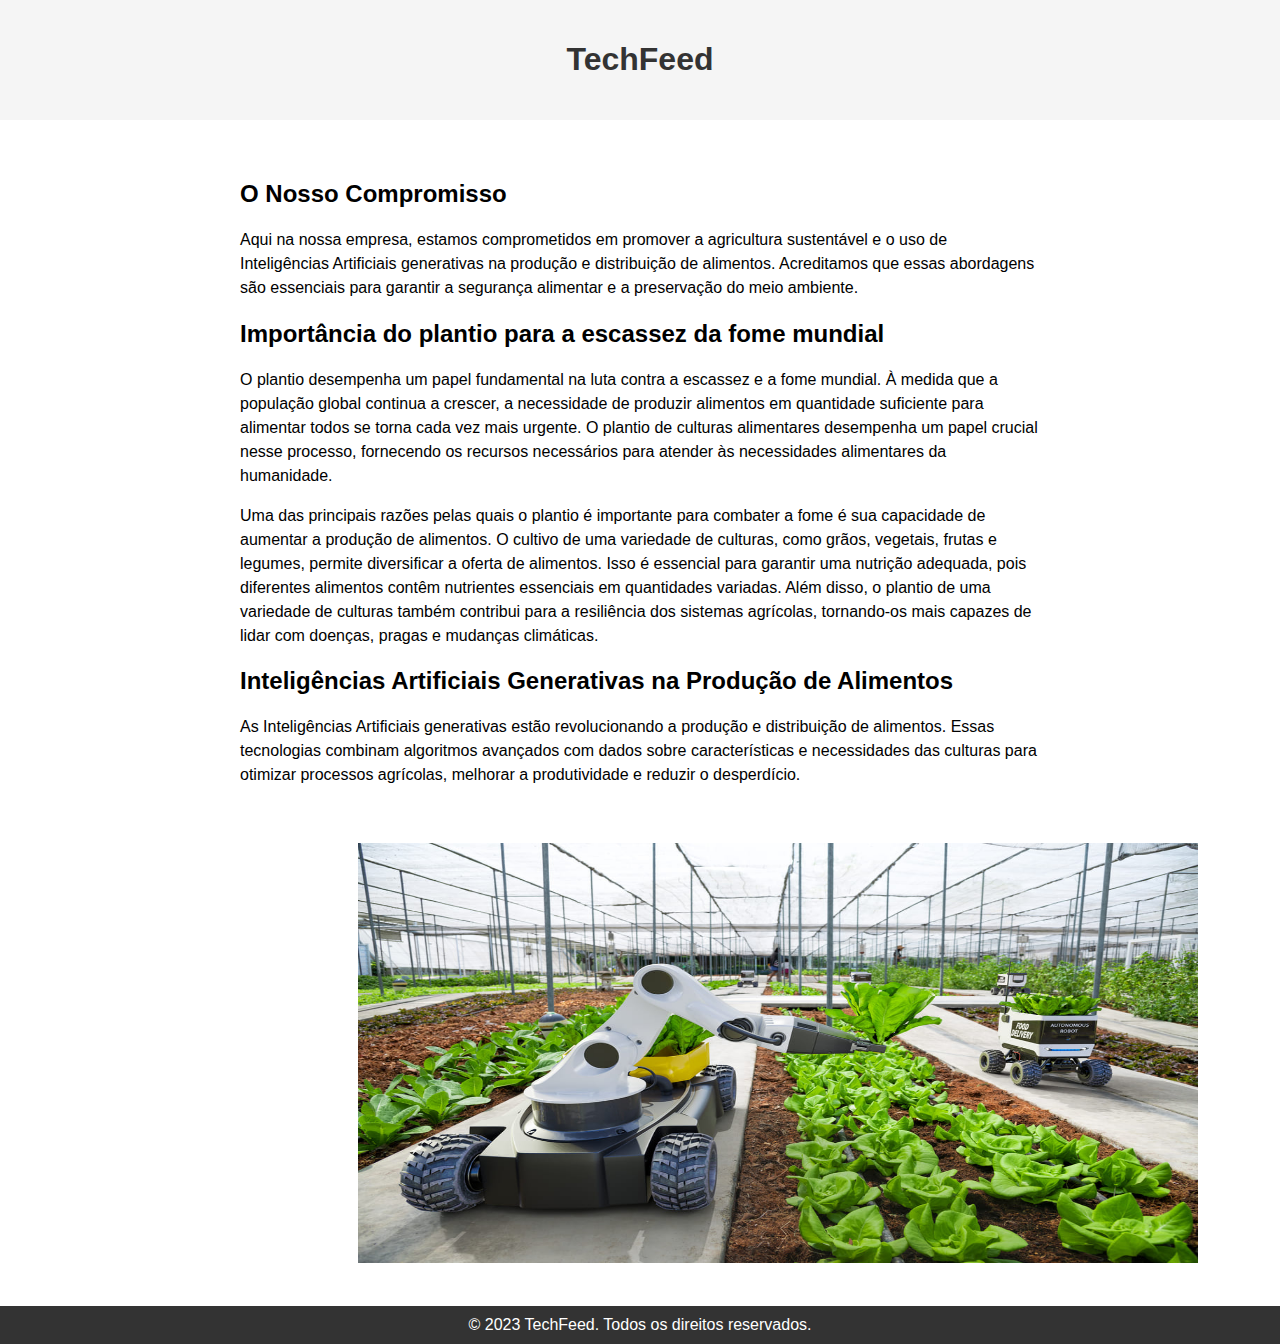
<file: index.html>
<!DOCTYPE html>
<html lang="pt-br">
<head>
    <meta charset="UTF-8">
    <meta http-equiv="X-UA-Compatible" content="IE=edge">
    <meta name="viewport" content="width=device-width, initial-scale=1.0">
    <title>TechFeed</title>
    <link rel="stylesheet" href="../css/estilo.css">
</head>
<body>
    <header>
        <h1>TechFeed</h1>
    </header>
    <main>
        <h2>O Nosso Compromisso</h2>
        <p>Aqui na nossa empresa, estamos comprometidos em promover a agricultura sustentável e o uso de Inteligências Artificiais generativas na produção e distribuição de alimentos. Acreditamos que essas abordagens são essenciais para garantir a segurança alimentar e a preservação do meio ambiente.</p>

        <h2>Importância do plantio para a escassez da fome mundial</h2>
        <p>O plantio desempenha um papel fundamental na luta contra a escassez e a fome mundial. À medida que a população global continua a crescer, a necessidade de produzir alimentos em quantidade suficiente para alimentar todos se torna cada vez mais urgente. O plantio de culturas alimentares desempenha um papel crucial nesse processo, fornecendo os recursos necessários para atender às necessidades alimentares da humanidade.</p>

        <p>Uma das principais razões pelas quais o plantio é importante para combater a fome é sua capacidade de aumentar a produção de alimentos. O cultivo de uma variedade de culturas, como grãos, vegetais, frutas e legumes, permite diversificar a oferta de alimentos. Isso é essencial para garantir uma nutrição adequada, pois diferentes alimentos contêm nutrientes essenciais em quantidades variadas. Além disso, o plantio de uma variedade de culturas também contribui para a resiliência dos sistemas agrícolas, tornando-os mais capazes de lidar com doenças, pragas e mudanças climáticas.</p>

        <h2>Inteligências Artificiais Generativas na Produção de Alimentos</h2>
        <p>As Inteligências Artificiais generativas estão revolucionando a produção e distribuição de alimentos. Essas tecnologias combinam algoritmos avançados com dados sobre características e necessidades das culturas para otimizar processos agrícolas, melhorar a produtividade e reduzir o desperdício.</p>
    </main>
    <link rel="stylesheet" href="./Regioes/Africa.html">
    <link rel="stylesheet" href="./Regioes/AmericaLatina.html">
    <img src="../img/agricultura-4.0.jpg" alt="">
    <footer>
        &copy; 2023 TechFeed. Todos os direitos reservados.
    </footer>
</body>
</body>
</html>
</file>
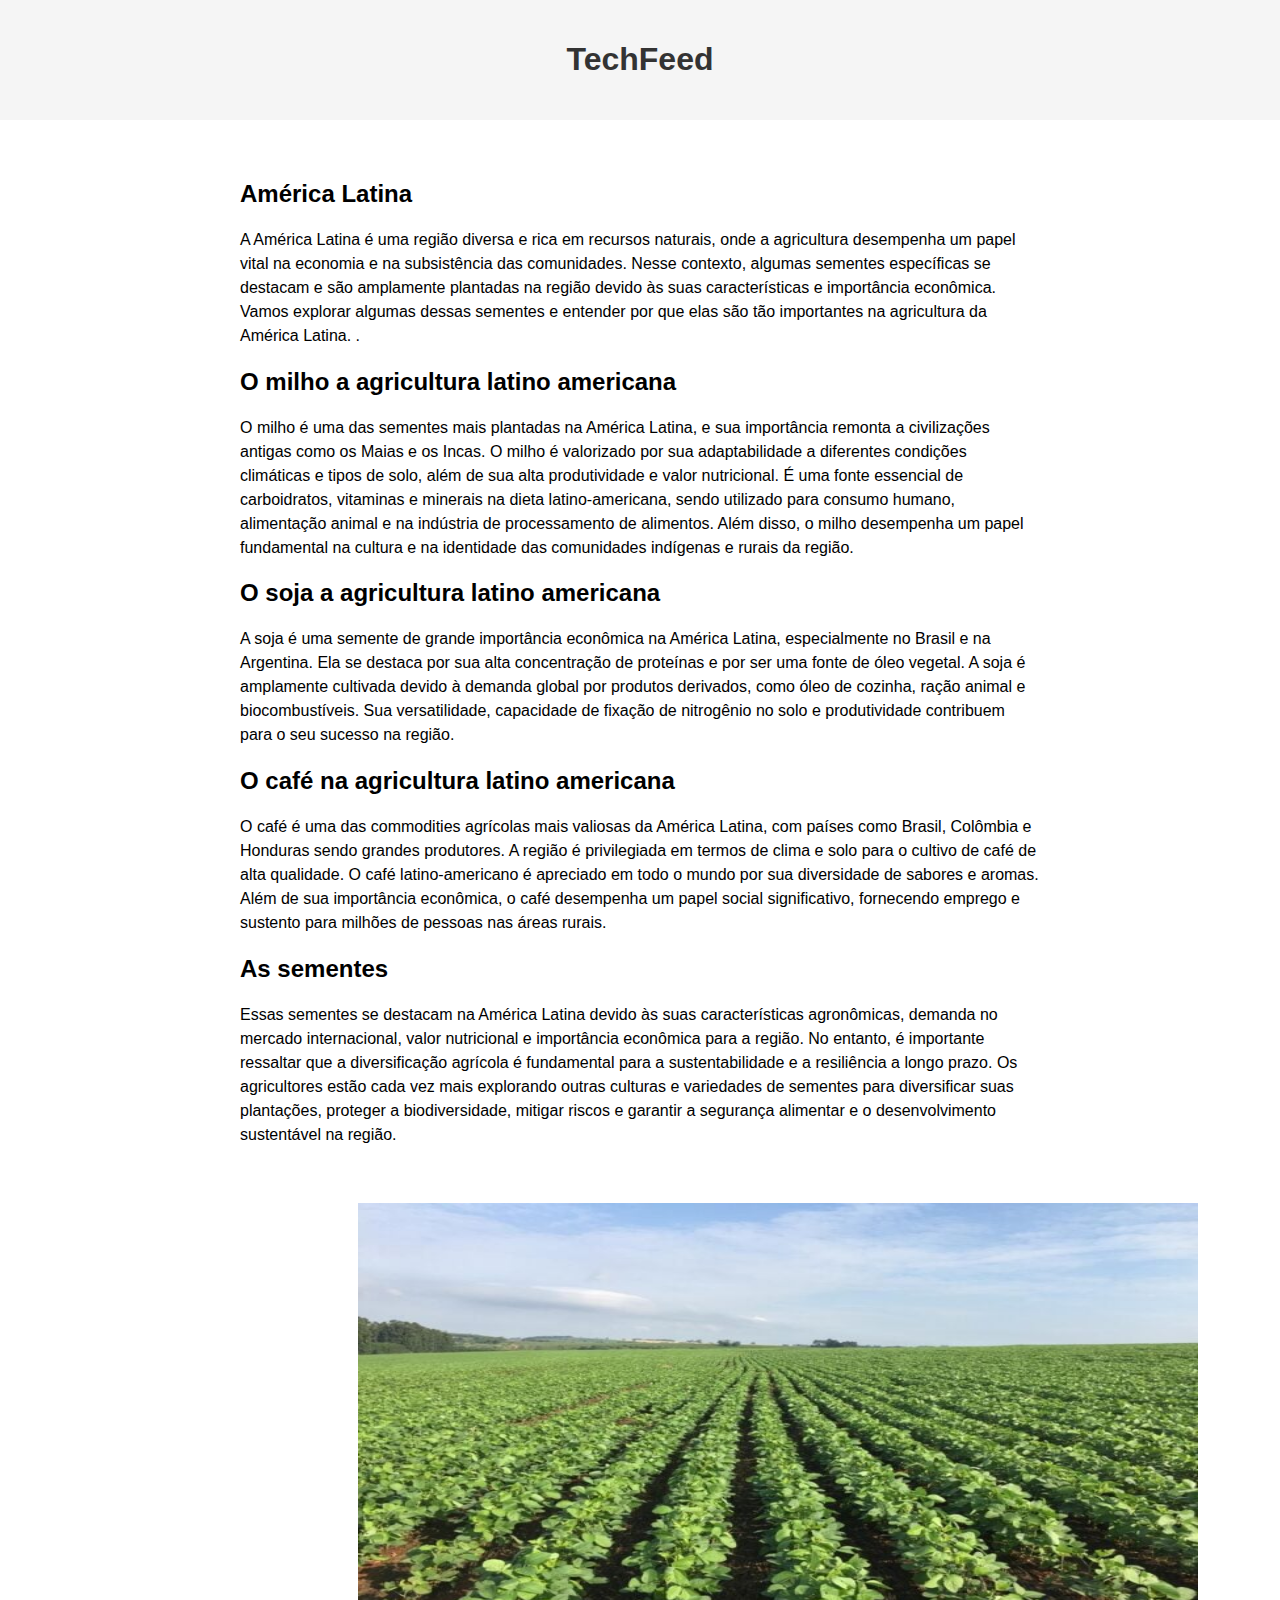
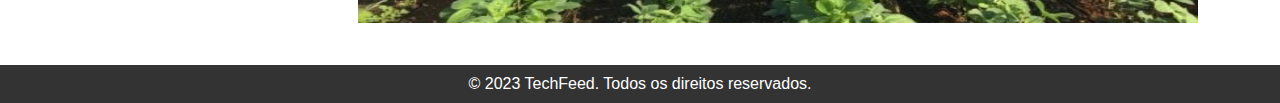
<file: AmericaLatina.html>
<!DOCTYPE html>
<html lang="pt-br">
<head>
    <meta charset="UTF-8">
    <meta http-equiv="X-UA-Compatible" content="IE=edge">
    <meta name="viewport" content="width=device-width, initial-scale=1.0">
    <title>TechFeed</title>
    <link rel="stylesheet" href="../css/estilo.css">
</head>
<body>
    <header>
        <h1>TechFeed</h1>
    </header>
    <main>
        <h2>América Latina</h2>
        <p>A América Latina é uma região diversa e rica em recursos naturais, onde a agricultura desempenha um papel vital na economia e na subsistência das comunidades. Nesse contexto, algumas sementes específicas se destacam e são amplamente plantadas na região devido às suas características e importância econômica. Vamos explorar algumas dessas sementes e entender por que elas são tão importantes na agricultura da América Latina.
            .</p>

        <h2>O milho a agricultura latino americana</h2>
        <p>O milho é uma das sementes mais plantadas na América Latina, e sua importância remonta a civilizações antigas como os Maias e os Incas. O milho é valorizado por sua adaptabilidade a diferentes condições climáticas e tipos de solo, além de sua alta produtividade e valor nutricional. É uma fonte essencial de carboidratos, vitaminas e minerais na dieta latino-americana, sendo utilizado para consumo humano, alimentação animal e na indústria de processamento de alimentos. Além disso, o milho desempenha um papel fundamental na cultura e na identidade das comunidades indígenas e rurais da região.</p>

        <h2>O soja a agricultura latino americana</h2>
        <p>A soja é uma semente de grande importância econômica na América Latina, especialmente no Brasil e na Argentina. Ela se destaca por sua alta concentração de proteínas e por ser uma fonte de óleo vegetal. A soja é amplamente cultivada devido à demanda global por produtos derivados, como óleo de cozinha, ração animal e biocombustíveis. Sua versatilidade, capacidade de fixação de nitrogênio no solo e produtividade contribuem para o seu sucesso na região.</p>

        <h2>O café na agricultura latino americana</h2>
        <p>O café é uma das commodities agrícolas mais valiosas da América Latina, com países como Brasil, Colômbia e Honduras sendo grandes produtores. A região é privilegiada em termos de clima e solo para o cultivo de café de alta qualidade. O café latino-americano é apreciado em todo o mundo por sua diversidade de sabores e aromas. Além de sua importância econômica, o café desempenha um papel social significativo, fornecendo emprego e sustento para milhões de pessoas nas áreas rurais.</p>

        <h2>As sementes</h2>
        <p>Essas sementes se destacam na América Latina devido às suas características agronômicas, demanda no mercado internacional, valor nutricional e importância econômica para a região. No entanto, é importante ressaltar que a diversificação agrícola é fundamental para a sustentabilidade e a resiliência a longo prazo. Os agricultores estão cada vez mais explorando outras culturas e variedades de sementes para diversificar suas plantações, proteger a biodiversidade, mitigar riscos e garantir a segurança alimentar e o desenvolvimento sustentável na região.</p>
    </main>
    <img src="../img/soja.jpeg" alt="">
    <footer>
        &copy; 2023 TechFeed. Todos os direitos reservados.
    </footer>
</body>
</body>
</html>
</file>
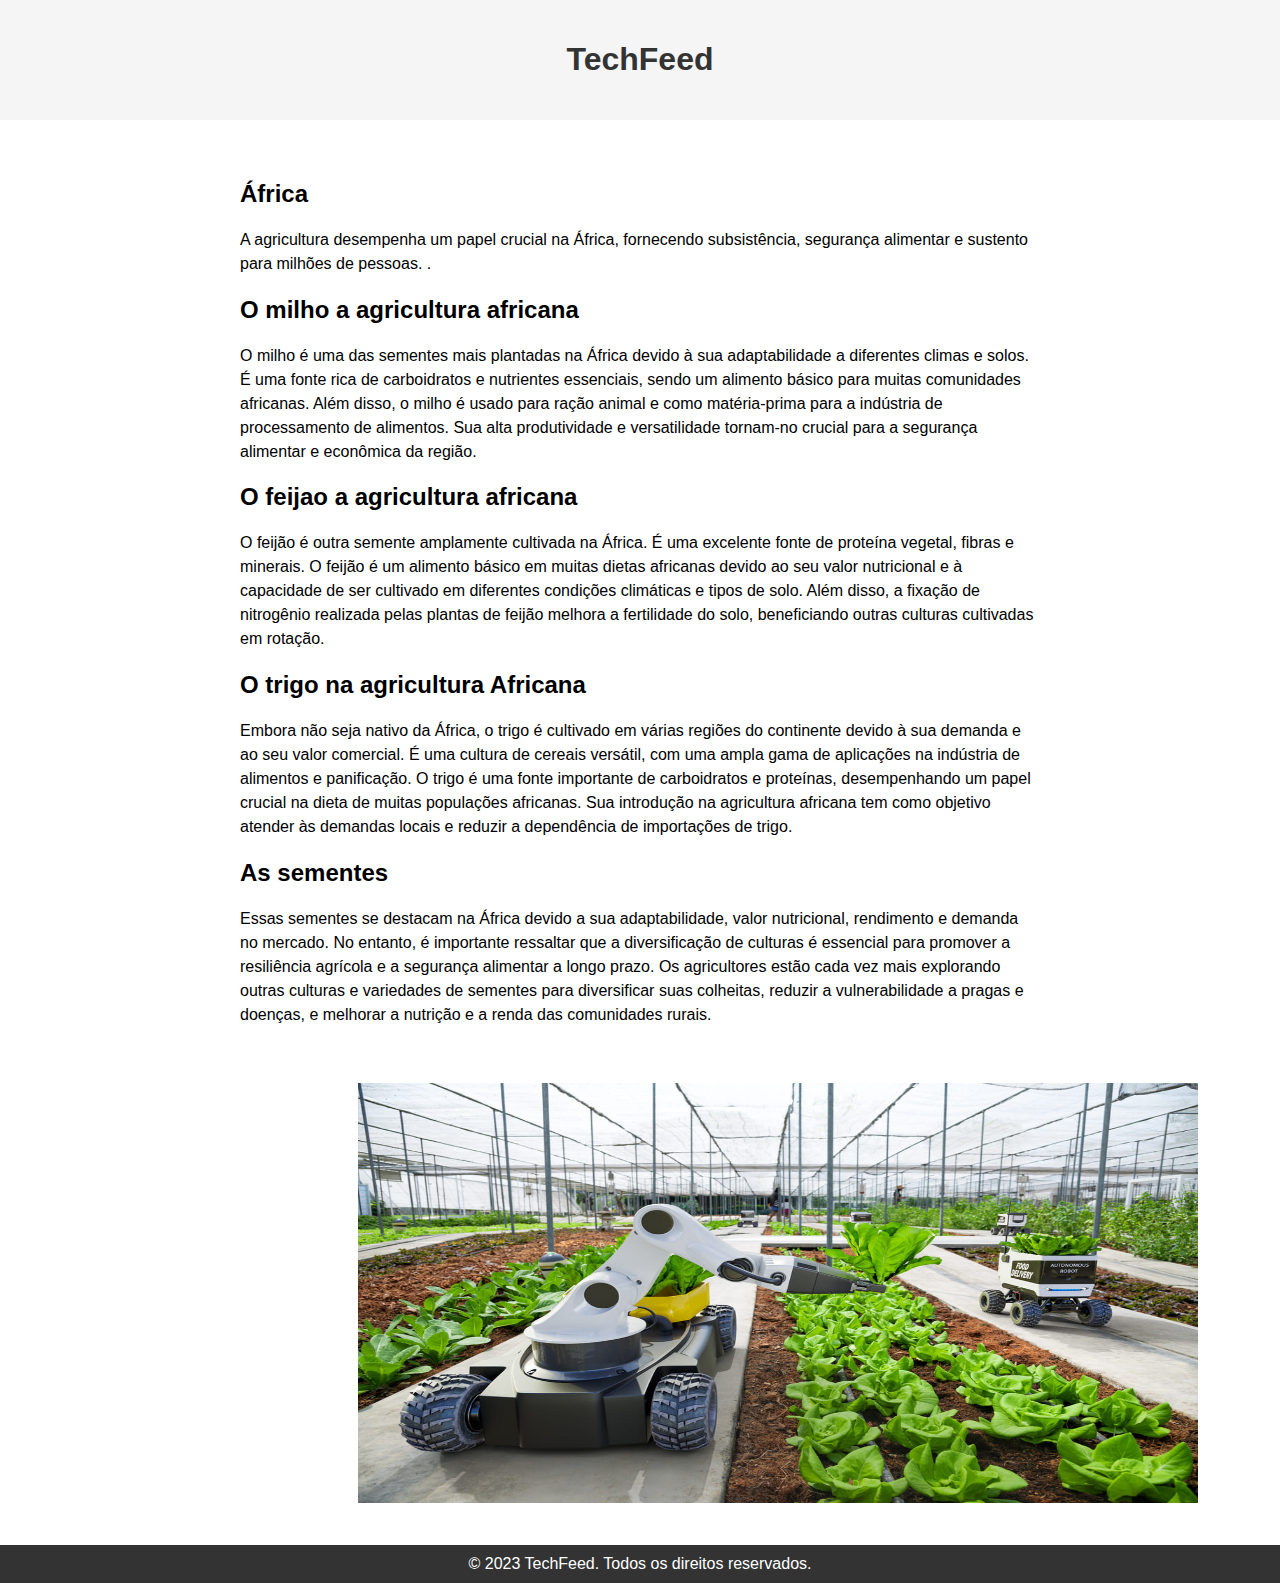
<file: Regioes/Africa.html>
<!DOCTYPE html>
<html lang="pt-br">
<head>
    <meta charset="UTF-8">
    <meta http-equiv="X-UA-Compatible" content="IE=edge">
    <meta name="viewport" content="width=device-width, initial-scale=1.0">
    <title>TechFeed</title>
    <link rel="stylesheet" href="../css/estilo.css">
</head>
<body>
    <header>
        <h1>TechFeed</h1>
    </header>
    <main>
        <h2>África</h2>
        <p>A agricultura desempenha um papel crucial na África, fornecendo subsistência, segurança alimentar e sustento para milhões de pessoas.
            .</p>

        <h2>O milho a agricultura africana</h2>
        <p>O milho é uma das sementes mais plantadas na África devido à sua adaptabilidade a diferentes climas e solos. É uma fonte rica de carboidratos e nutrientes essenciais, sendo um alimento básico para muitas comunidades africanas. Além disso, o milho é usado para ração animal e como matéria-prima para a indústria de processamento de alimentos. Sua alta produtividade e versatilidade tornam-no crucial para a segurança alimentar e econômica da região.</p>

        <h2>O feijao a agricultura africana</h2>
        <p>O feijão é outra semente amplamente cultivada na África. É uma excelente fonte de proteína vegetal, fibras e minerais. O feijão é um alimento básico em muitas dietas africanas devido ao seu valor nutricional e à capacidade de ser cultivado em diferentes condições climáticas e tipos de solo. Além disso, a fixação de nitrogênio realizada pelas plantas de feijão melhora a fertilidade do solo, beneficiando outras culturas cultivadas em rotação.</p>

        <h2>O trigo na agricultura Africana</h2>
        <p>Embora não seja nativo da África, o trigo é cultivado em várias regiões do continente devido à sua demanda e ao seu valor comercial. É uma cultura de cereais versátil, com uma ampla gama de aplicações na indústria de alimentos e panificação. O trigo é uma fonte importante de carboidratos e proteínas, desempenhando um papel crucial na dieta de muitas populações africanas. Sua introdução na agricultura africana tem como objetivo atender às demandas locais e reduzir a dependência de importações de trigo.</p>

        <h2>As sementes</h2>
        <p>Essas sementes se destacam na África devido a sua adaptabilidade, valor nutricional, rendimento e demanda no mercado. No entanto, é importante ressaltar que a diversificação de culturas é essencial para promover a resiliência agrícola e a segurança alimentar a longo prazo. Os agricultores estão cada vez mais explorando outras culturas e variedades de sementes para diversificar suas colheitas, reduzir a vulnerabilidade a pragas e doenças, e melhorar a nutrição e a renda das comunidades rurais.</p>
    </main>
    <img src="../img/agricultura-4.0.jpg" alt="">
    <footer>
        &copy; 2023 TechFeed. Todos os direitos reservados.
    </footer>
</body>
</body>
</html>
</file>
<file: css/estilo.css>
body {
    font-family: Arial, sans-serif;
    margin: 0;
    padding: 0;
}

header {
    background-color: #f5f5f5;
    padding: 20px;
    text-align: center;
}

h1 {
    color: #333;
}

main {
    max-width: 800px;
    margin: 20px auto;
    padding: 20px;
}

p {
    line-height: 1.5;
}

footer {
    background-color: #333;
    color: #fff;
    padding: 10px;
    text-align: center;
}

img{
 height: 420px;
 width: 840px;
 align-items: center;
 margin-left: 28%;
 margin-bottom: 3%;
}
</file>
